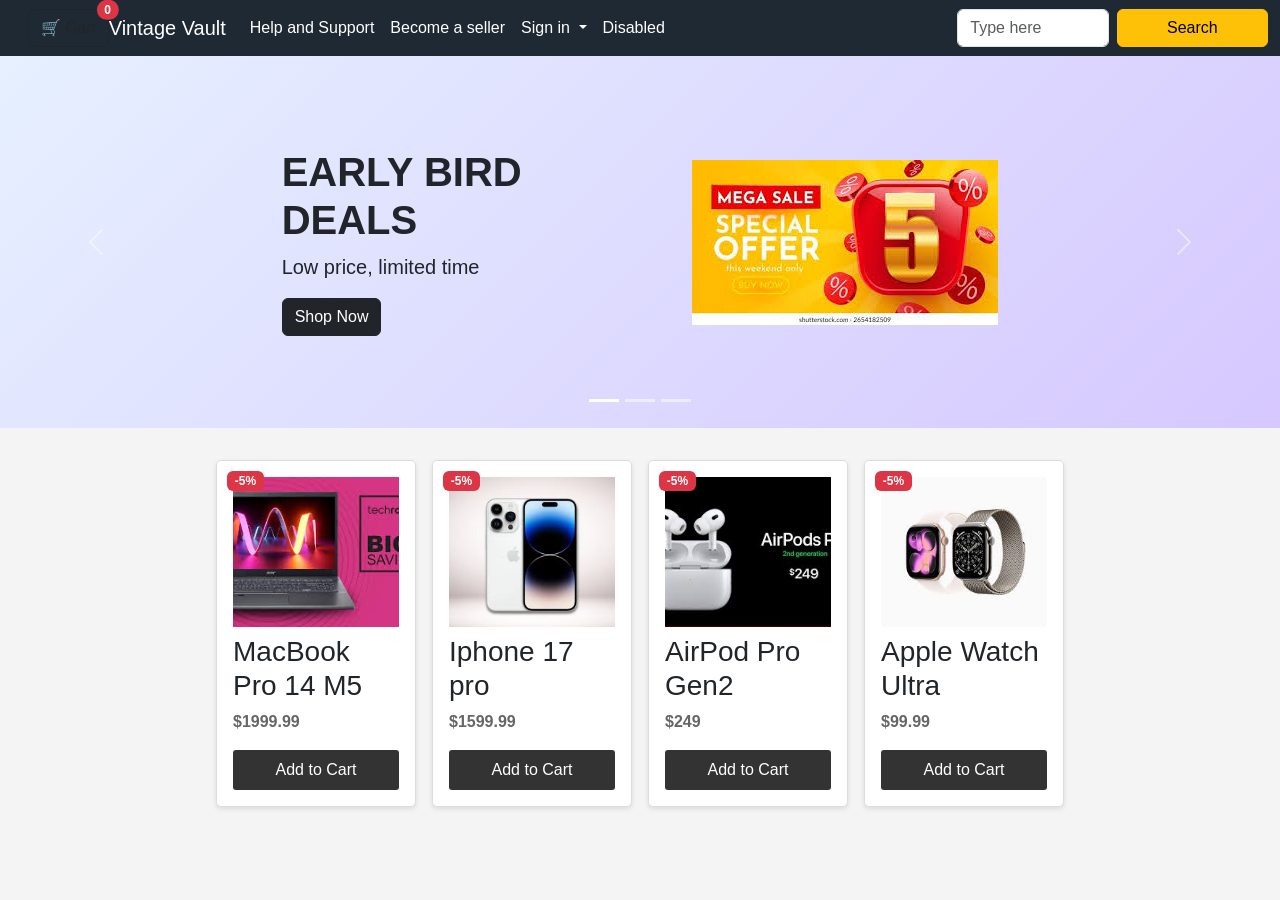
<file: index.html>
<!DOCTYPE html>
<html lang="en">
<head>
    <meta charset="UTF-8">
    <meta name="viewport" content="width=device-width, initial-scale=1.0">
    <link rel="stylesheet" href="navbar.css">
    <link rel="stylesheet" href="style.css">
    <link href="https://cdn.jsdelivr.net/npm/bootstrap@5.3.8/dist/css/bootstrap.min.css" rel="stylesheet" integrity="sha384-sRIl4kxILFvY47J16cr9ZwB07vP4J8+LH7qKQnuqkuIAvNWLzeN8tE5YBujZqJLB" crossorigin="anonymous">
    <title>Vintage Vault</title>
    <style>
        * {
            margin: 0;
            padding: 0;
            box-sizing: border-box;
            font-family: Arial, sans-serif;
        }
        body {
            background-color: #f4f4f4;
        }
        .header {
            background-color: #333;
            color: white;
            padding: 1rem;
            text-align: center;
        }
        .nav {
            display: flex;
            justify-content: space-between;
            align-items: center;
            padding: 0 2rem;
        }
        .logo {
            font-size: 1.5rem;
            font-weight: bold;
        }
        .cart-icon {
            font-size: 1.5rem;
            cursor: pointer;
        }
        .carousel-item {
          padding: 60px 0;
          background: linear-gradient(135deg, #e6f0ff, #d6c8ff);
        }
        .container {
            display: flex;
            flex-wrap: wrap;
            justify-content: center;
            padding: 2rem;
            gap: 1rem;
        }
        .product {
            background: white;
            border: 1px solid #ddd;
            border-radius: 5px;
            padding: 1rem;
            width: 200px;
            box-shadow: 0 2px 5px rgba(0,0,0,0.1);
        }
        .product img {
            width: 100%;
            height: 150px;
            object-fit: cover;
        }
        .product h3 {
            margin: 0.5rem 0;
        }
        .product p {
            color: #666;
        }
        .product {
          position: relative;
        }

        .discount {
          position: absolute;
          top: 10px;
          left: 10px;
        }

        .price {
            font-weight: bold;
            color: #e44d26;
        }

        @media (max-width: 768px) {
          .carousel h1 {
             font-size: 1.5rem;
            }
        }

        button {
            background-color: #333;
            color: white;
            border: none;
            padding: 0.5rem 1rem;
            border-radius: 3px;
            cursor: pointer;
            width: 100%;
        }
        button:hover {
            background-color: #555;
        }
    </style>
</head>
<body>
    <script src="https://cdn.jsdelivr.net/npm/bootstrap@5.3.8/dist/js/bootstrap.bundle.min.js" integrity="sha384-FKyoEForCGlyvwx9Hj09JcYn3nv7wiPVlz7YYwJrWVcXK/BmnVDxM+D2scQbITxI" crossorigin="anonymous"></script>
    <header>
     <nav class="navbar navbar-expand-lg custom-navbar">
      <div class="container-fluid">
         <a href="cart.html" class="btn btn-outline-dark position-relative ms-3">
            🛒 Cart
           <span id="cart-count"
              class="position-absolute top-0 start-100 translate-middle badge rounded-pill bg-danger">
              0
           </span>
         </a>

    <a class="navbar-brand" href="#">Vintage Vault</a>
    <button class="navbar-toggler" type="button" data-bs-toggle="collapse" data-bs-target="#navbarSupportedContent" aria-controls="navbarSupportedContent" aria-expanded="false" aria-label="Toggle navigation">
      <span class="navbar-toggler-icon"></span>
    </button>
    <div class="collapse navbar-collapse" id="navbarSupportedContent">
      <ul class="navbar-nav me-auto mb-2 mb-lg-0">
        <li class="nav-item">
         <a class="nav-link active" aria-current="page" href="help and support.html">
          Help and Support
        </a>
        </li>
        <li class="nav-item">
          <a class="nav-link" href="#">Become a seller</a>
        </li>
        <li class="nav-item dropdown">
          <a class="nav-link dropdown-toggle" href="#" role="button" data-bs-toggle="dropdown" aria-expanded="false">
            Sign in
          </a>
          <ul class="dropdown-menu">
            <li><a class="dropdown-item" href="#">As a Guest</a></li>
            <li><a class="dropdown-item" href="#">Login</a></li>
            <li><hr class="dropdown-divider"></li>
            <li><a class="dropdown-item" href="#">Sign In</a></li>
          </ul>
        </li>
        <li class="nav-item">
          <a class="nav-link disabled" aria-disabled="true">Disabled</a>
        </li>
      </ul>
      <form class="d-flex" role="Product Name">
        <input class="form-control me-2" type="search" placeholder="Type here" aria-label="Conform"/>
        <button class="btn btn-warning" type="submit">Search</button>
      </form>
    </div>
  </div>
</nav>
    </header>
  <div id="carouselExampleDark" class="carousel slide" data-bs-ride="carousel">

  <div class="carousel-indicators">
    <button type="button" data-bs-target="#carouselExampleDark" data-bs-slide-to="0" class="active"></button>
    <button type="button" data-bs-target="#carouselExampleDark" data-bs-slide-to="1"></button>
    <button type="button" data-bs-target="#carouselExampleDark" data-bs-slide-to="2"></button>
  </div>

  <div class="carousel-inner">

    <!-- SLIDE 1 -->
    <div class="carousel-item active">
      <div class="container">
        <div class="row align-items-center">

          <!-- LEFT TEXT -->
          <div class="col-md-6">
            <h1 class="fw-bold">EARLY BIRD DEALS</h1>
            <p class="lead">Low price, limited time</p>
            <a href="#products" class="btn btn-dark">Shop Now</a>
          </div>

          <!-- RIGHT IMAGE -->
          <div class="col-md-6 text-end">
            <img src="images/slide1.jpeg" class="img-fluid" alt="product">
          </div>

        </div>
      </div>
    </div>

    <!-- SLIDE 2 -->
    <div class="carousel-item">
      <div class="container">
        <div class="row align-items-center">

          <div class="col-md-6">
            <h1 class="fw-bold">UP TO 50% OFF</h1>
            <p class="lead">Best vintage collections</p>
            <a href="#products" class="btn btn-warning">Grab Now</a>
          </div>

          <div class="col-md-6 text-end">
            <img src="images/slide2.jpeg" class="img-fluid" alt="product">
          </div>

        </div>
      </div>
    </div>

    <!-- SLIDE 3 -->
    <div class="carousel-item">
      <div class="container">
        <div class="row align-items-center">

          <div class="col-md-6">
            <h1 class="fw-bold">LIMITED STOCK</h1>
            <p class="lead">Premium gadgets available</p>
            <a href="#products" class="btn btn-success">Buy Now</a>
          </div>

          <div class="col-md-6 text-end">
            <img src="images/slide3.jpeg" class="img-fluid" alt="product">
          </div>

        </div>
      </div>
    </div>

  </div>

  <button class="carousel-control-prev" type="button" data-bs-target="#carouselExampleDark" data-bs-slide="prev">
    <span class="carousel-control-prev-icon"></span>
  </button>

  <button class="carousel-control-next" type="button" data-bs-target="#carouselExampleDark" data-bs-slide="next">
    <span class="carousel-control-next-icon"></span>
  </button>

</div>
    <main id ="products">
        <div class="container">
            <a href="macbook.html" class="text-decoration-none text-dark">
              <div class="product">
                <span class="badge bg-danger discount">-5%</span>
                <img src="images/slide3.jpeg" alt="MacBook">
                <h3>MacBook Pro 14 M5</h3>
                <p class="price">$1999.99</p>
                <button onclick="addToCart({
                  id: 1,
                  name: 'MacBook Pro 14 M5',
                  price: 1999.99,
                  image: 'images/slide3.jpeg'
                })">
                Add to Cart
                </button>
              </div>
            </a>
            
            <a href="iphone.html" class="text-decoration-none text-dark">
              <div class="product">
                <span class="badge bg-danger discount">-5%</span>
                <img src="images/iphone.jpeg" alt="Iphone 15 pro">
                <h3>Iphone 17 pro</h3>
                <p class="price">$1599.99</p>
                <button onclick="addToCart({
                  id: 2,
                  name: 'Iphone 15 Pro',
                  price: 1599.99,
                  image: 'images/iphone.jpeg'
                })">
                Add to Cart
                </button>
              </div>
            </a>

            <a href="airpod.html" class="text-decoration-none text-dark">
              <div class="product">
                <span class="badge bg-danger discount">-5%</span>

                <img src="images/Airpod.jpeg" alt="AirPod Pro Gen2">

                <h3>AirPod Pro Gen2</h3>

                <p class="price">$249</p>

                <button onclick="addToCart({
                  id: 3,
                  name: 'AirPod Pro Gen2',
                  price: 249,
                  image: 'images/Airpod.jpeg'
                })">
                  Add to Cart
                </button>
              </div>
            </a>

            <a href="applewatch.html" class="text-decoration-none text-dark">
              <div class="product">
                 <span class="badge bg-danger discount">-5%</span>

                 <img src="images/apple.jpeg" alt="Apple Watch Ultra">

                 <h3>Apple Watch Ultra</h3>

                 <p class="price">$99.99</p>

                 <button onclick="addToCart({
                    id: 4,
                    name: 'Apple Watch Ultra',
                    price: 99.99,
                    image: 'images/apple.jpeg'
                  })">
                    Add to Cart
                 </button>
               </div>
            </a>

        </div>
    </main>
</body>
</html>
</file>
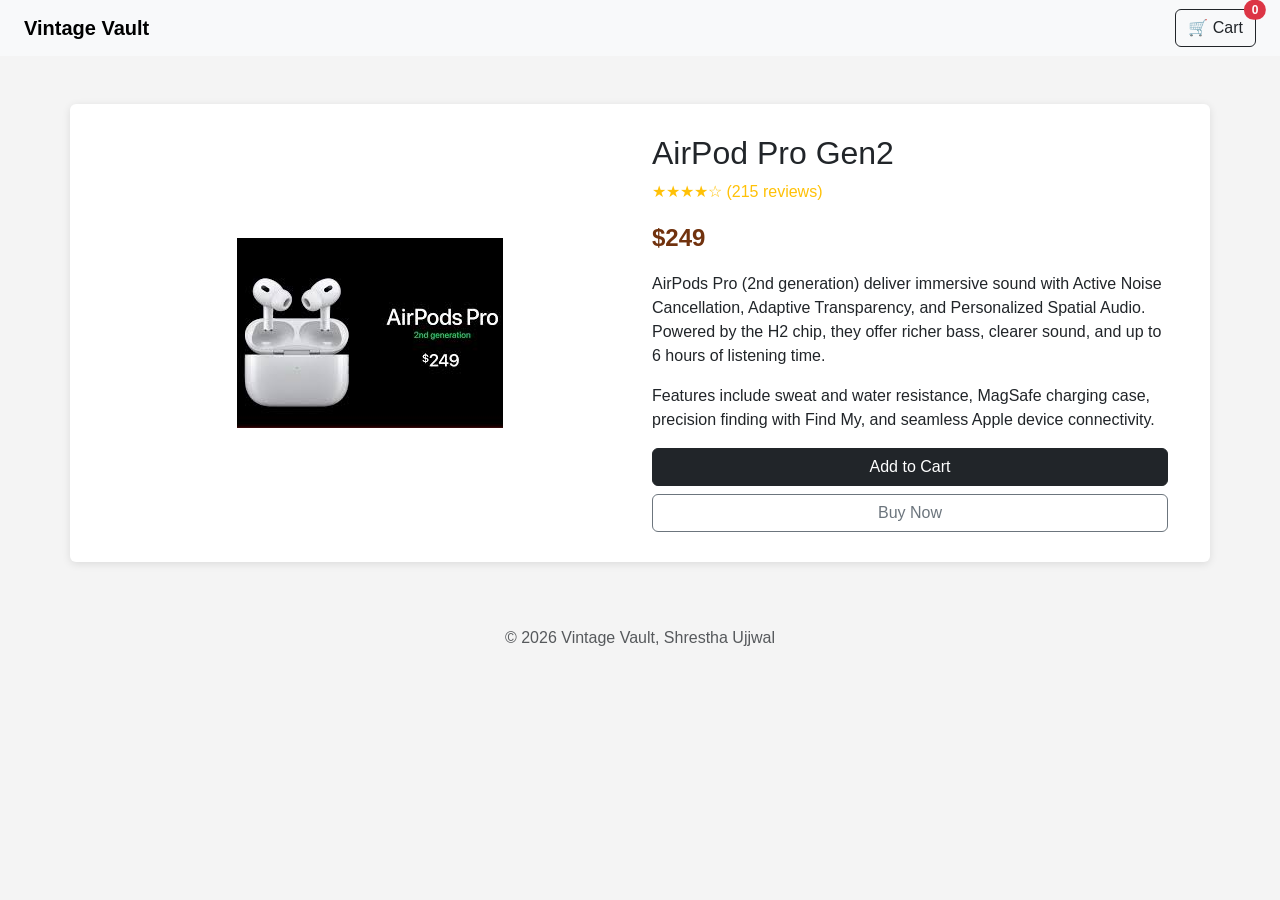
<file: airpod.html>
<!DOCTYPE html>
<html lang="en">
<head>
  <meta charset="UTF-8">
  <title>AirPod Pro Gen2 | Vintage Vault</title>
  <meta name="viewport" content="width=device-width, initial-scale=1.0">

  <!-- Bootstrap -->
  <link href="https://cdn.jsdelivr.net/npm/bootstrap@5.3.8/dist/css/bootstrap.min.css" rel="stylesheet">

  <style>
    body {
      background-color: #f4f4f4;
      font-family: Arial, sans-serif;
    }
    .product-box {
      background: #fff;
      padding: 30px;
      border-radius: 6px;
      box-shadow: 0 2px 8px rgba(0,0,0,0.1);
    }
    .price {
      color: hsl(22, 78%, 25%);
      font-size: 1.5rem;
      font-weight: bold;
    }
  </style>
</head>

<body>

<!-- NAVBAR -->
<nav class="navbar navbar-light bg-light px-4">
  <a class="navbar-brand fw-bold" href="index.html">Vintage Vault</a>

  <a href="cart.html" class="btn btn-outline-dark position-relative">
    🛒 Cart
    <span id="cart-count"
      class="position-absolute top-0 start-100 translate-middle badge rounded-pill bg-danger">
      0
    </span>
  </a>
</nav>

<!-- PRODUCT DETAILS -->
<div class="container my-5">
  <div class="row product-box align-items-center">

    <!-- PRODUCT IMAGE -->
    <div class="col-md-6 text-center">
      <img src="images/Airpod.jpeg" class="img-fluid" alt="AirPod Pro Gen2">
    </div>

    <!-- PRODUCT INFO -->
    <div class="col-md-6">
      <h2>AirPod Pro Gen2</h2>
      <p class="text-warning">★★★★☆ (215 reviews)</p>
      <p class="price">$249</p>

      <p>
        AirPods Pro (2nd generation) deliver immersive sound with Active Noise Cancellation,
        Adaptive Transparency, and Personalized Spatial Audio. Powered by the H2 chip,
        they offer richer bass, clearer sound, and up to 6 hours of listening time.
      </p>

      <p>
        Features include sweat and water resistance, MagSafe charging case,
        precision finding with Find My, and seamless Apple device connectivity.
      </p>

      <button class="btn btn-dark w-100 mb-2"
        onclick="addToCart({
          id: 2,
          name: 'AirPod Pro Gen2',
          price: 249,
          image: 'images/Airpod.jpeg'
        })">
        Add to Cart
      </button>

      <button class="btn btn-outline-secondary w-100"
        onclick="goToLogin()">
        Buy Now
      </button>

    </div>

  </div>
</div>

<script>
  function getCart() {
    return JSON.parse(localStorage.getItem("cart")) || [];
  }

  function saveCart(cart) {
    localStorage.setItem("cart", JSON.stringify(cart));
    updateCartCount();
  }

  function updateCartCount() {
    const cart = getCart();
    document.getElementById("cart-count").innerText = cart.length;
  }

  function addToCart(product) {
    const cart = getCart();
    cart.push(product);
    saveCart(cart);
    alert("Product added to cart!");
  }

  updateCartCount();
</script>

<!-- FOOTER -->
<footer class="text-center py-3 text-muted">
  © 2026 Vintage Vault, Shrestha Ujjwal
</footer>

<script>
function goToLogin() {
  window.location.href = "login.html";
}
</script>


</body>
</html>
</file>
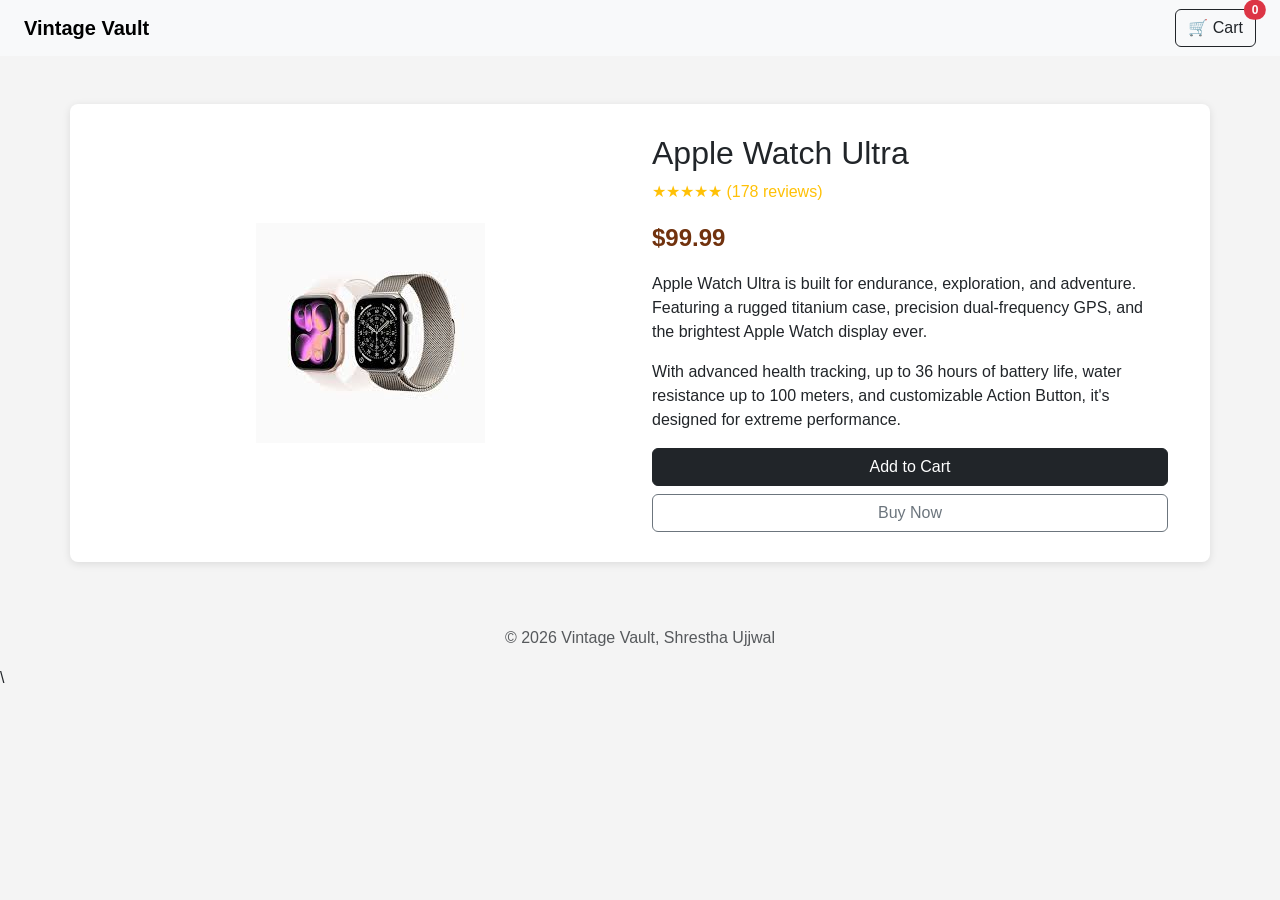
<file: applewatch.html>
<!DOCTYPE html>
<html lang="en">
<head>
  <meta charset="UTF-8">
  <title>Apple Watch Ultra | Vintage Vault</title>
  <meta name="viewport" content="width=device-width, initial-scale=1.0">

  <!-- Bootstrap -->
  <link href="https://cdn.jsdelivr.net/npm/bootstrap@5.3.8/dist/css/bootstrap.min.css" rel="stylesheet">

  <style>
    body {
      background-color: #f4f4f4;
      font-family: Arial, sans-serif;
    }

    .product-box {
      background: #fff;
      padding: 30px;
      border-radius: 8px;
      box-shadow: 0 2px 8px rgba(0,0,0,0.1);
      transition: transform 0.3s ease, box-shadow 0.3s ease;
    }

    .product-box:hover {
      transform: translateY(-5px);
      box-shadow: 0 15px 30px rgba(0,0,0,0.15);
    }

    .product-box img {
      transition: transform 0.3s ease;
    }

    .product-box img:hover {
      transform: scale(1.08);
    }

    .price {
      color: hsl(22, 78%, 25%);
      font-size: 1.5rem;
      font-weight: bold;
    }

    .btn-dark {
      transition: transform 0.2s ease, background-color 0.3s ease;
    }

    .btn-dark:hover {
      transform: scale(1.05);
      background-color: #000;
    }

    .btn-outline-secondary:hover {
      transform: scale(1.05);
    }
  </style>
</head>

<body>

<!-- NAVBAR -->
<nav class="navbar navbar-light bg-light px-4">
  <a class="navbar-brand fw-bold" href="index.html">Vintage Vault</a>

  <a href="cart.html" class="btn btn-outline-dark position-relative">
    🛒 Cart
    <span id="cart-count"
      class="position-absolute top-0 start-100 translate-middle badge rounded-pill bg-danger">
      0
    </span>
  </a>
</nav>

<!-- PRODUCT DETAILS -->
<div class="container my-5">
  <div class="row product-box align-items-center">

    <!-- PRODUCT IMAGE -->
    <div class="col-md-6 text-center">
      <img src="images/apple.jpeg" class="img-fluid" alt="Apple Watch Ultra">
    </div>

    <!-- PRODUCT INFO -->
    <div class="col-md-6">
      <h2>Apple Watch Ultra</h2>
      <p class="text-warning">★★★★★ (178 reviews)</p>
      <p class="price">$99.99</p>

      <p>
        Apple Watch Ultra is built for endurance, exploration, and adventure.
        Featuring a rugged titanium case, precision dual-frequency GPS,
        and the brightest Apple Watch display ever.
      </p>

      <p>
        With advanced health tracking, up to 36 hours of battery life,
        water resistance up to 100 meters, and customizable Action Button,
        it's designed for extreme performance.
      </p>

      <button class="btn btn-dark w-100 mb-2"
        onclick="addToCart({
          id: 1,
          name: 'Apple Watch Ultra',
          price: 99.99,
          image: 'images/apple.jpeg'
        })">
        Add to Cart
      </button>

      <button class="btn btn-outline-secondary w-100"
        onclick="goToLogin()">
        Buy Now
      </button>

    </div>

  </div>
</div>

<script>
  function getCart() {
    return JSON.parse(localStorage.getItem("cart")) || [];
  }

  function saveCart(cart) {
    localStorage.setItem("cart", JSON.stringify(cart));
    updateCartCount();
  }

  function updateCartCount() {
    const cart = getCart();
    document.getElementById("cart-count").innerText = cart.length;
  }

  function addToCart(product) {
    const cart = getCart();
    cart.push(product);
    saveCart(cart);
    alert("Product added to cart!");
  }

  updateCartCount();
</script>

<!-- FOOTER -->
<footer class="text-center py-3 text-muted">
  © 2026 Vintage Vault, Shrestha Ujjwal
</footer>
<script>
function goToLogin() {
  window.location.href = "login.html";
}
</script>

</body>
</html>\
</file>
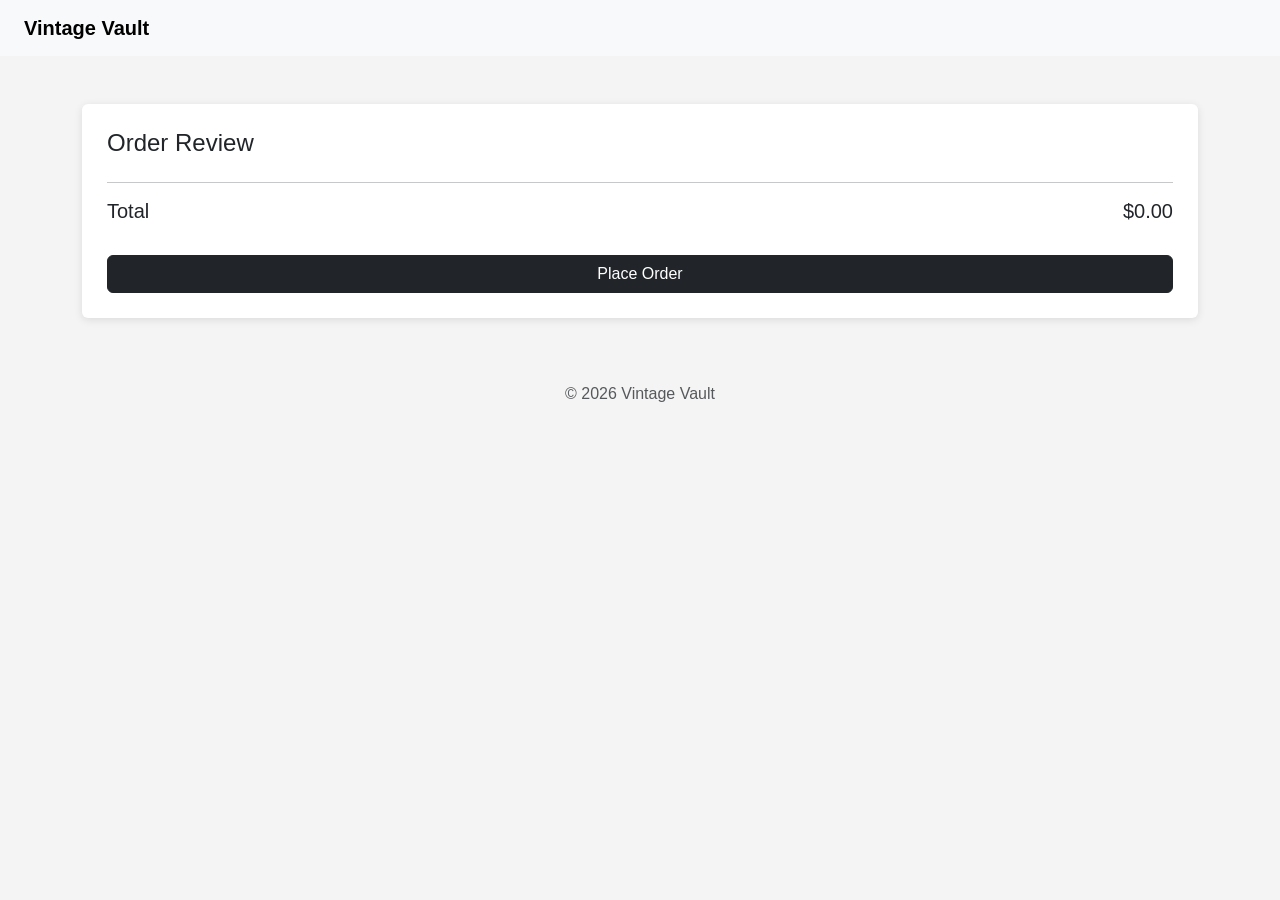
<file: buy-now.html>
<!DOCTYPE html>
<html lang="en">
<head>
  <meta charset="UTF-8">
  <title>Order Review | Vintage Vault</title>
  <meta name="viewport" content="width=device-width, initial-scale=1.0">

  <!-- Bootstrap -->
  <link href="https://cdn.jsdelivr.net/npm/bootstrap@5.3.8/dist/css/bootstrap.min.css" rel="stylesheet">

  <style>
    body {
      background-color: #f4f4f4;
      font-family: Arial, sans-serif;
    }
    .order-box {
      background: #fff;
      padding: 25px;
      border-radius: 6px;
      box-shadow: 0 2px 8px rgba(0,0,0,0.1);
    }
    .price {
      font-weight: bold;
      color: #198754;
    }
  </style>
</head>

<body>

<!-- NAVBAR -->
<nav class="navbar navbar-light bg-light px-4">
  <a class="navbar-brand fw-bold" href="index.html">Vintage Vault</a>
</nav>

<!-- ORDER REVIEW -->
<div class="container my-5">
  <div class="order-box">

    <h4 class="mb-4">Order Review</h4>

    <div id="order-items"></div>

    <hr>

    <div class="d-flex justify-content-between">
      <h5>Total</h5>
      <h5 id="total-price">$0</h5>
    </div>

    <button class="btn btn-dark w-100 mt-4" onclick="placeOrder()">
      Place Order
    </button>

  </div>
</div>

<script>
function getOrder() {
  return JSON.parse(localStorage.getItem("checkout")) || [];
}

function displayOrder() {
  const order = getOrder();
  const box = document.getElementById("order-items");
  const totalBox = document.getElementById("total-price");

  let total = 0;
  box.innerHTML = "";

  order.forEach(item => {
    total += item.price * item.qty;

    box.innerHTML += `
      <div class="d-flex align-items-center mb-3">
        <img src="${item.image}" width="80" class="me-3">
        <div>
          <h6 class="mb-1">${item.name}</h6>
          <p class="mb-0">Qty: ${item.qty}</p>
          <p class="price">$${(item.price * item.qty).toFixed(2)}</p>
        </div>
      </div>
    `;
  });

  totalBox.innerText = "$" + total.toFixed(2);
}

function placeOrder() {
  alert("Order placed successfully!");
  localStorage.removeItem("checkout");
  window.location.href = "order-success.html";
}

displayOrder();
</script>

<!-- FOOTER -->
<footer class="text-center py-3 text-muted">
  © 2026 Vintage Vault
</footer>

</body>
</html>
</file>
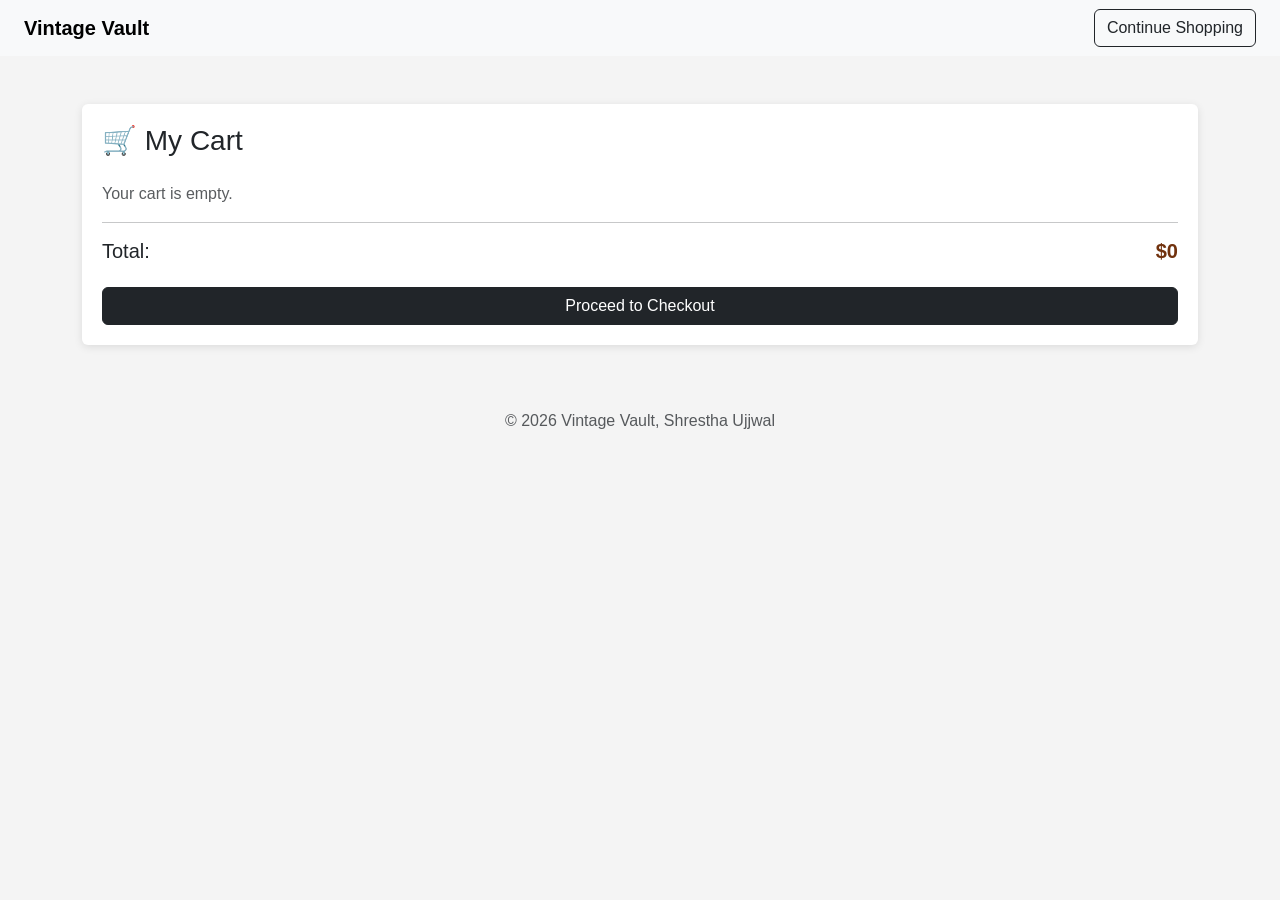
<file: cart.html>
<!DOCTYPE html>
<html lang="en">
<head>
  <meta charset="UTF-8">
  <title>My Cart | Vintage Vault</title>
  <meta name="viewport" content="width=device-width, initial-scale=1.0">

  <!-- Bootstrap -->
  <link href="https://cdn.jsdelivr.net/npm/bootstrap@5.3.8/dist/css/bootstrap.min.css" rel="stylesheet">

  <style>
    body {
      background-color: #f4f4f4;
      font-family: Arial, sans-serif;
    }
    .cart-box {
      background: #fff;
      padding: 20px;
      border-radius: 6px;
      box-shadow: 0 2px 8px rgba(0,0,0,0.1);
    }
    .cart-item img {
      width: 80px;
      height: auto;
    }
    .price {
      font-weight: bold;
      color: hsl(22, 78%, 25%);
    }
  </style>
</head>

<body>

<!-- NAVBAR -->
<nav class="navbar navbar-light bg-light px-4">
  <a class="navbar-brand fw-bold" href="index.html">Vintage Vault</a>
  <a href="index.html" class="btn btn-outline-dark">Continue Shopping</a>
</nav>

<!-- CART -->
<div class="container my-5">
  <div class="cart-box">

    <h3 class="mb-4">🛒 My Cart</h3>

    <div id="cart-items"></div>

    <hr>

    <div class="d-flex justify-content-between align-items-center">
      <h5>Total:</h5>
      <h5 class="price" id="total-price">$0</h5>
    </div>

    <button class="btn btn-dark w-100 mt-3">Proceed to Checkout</button>

  </div>
</div>

<script>
  function getCart() {
    return JSON.parse(localStorage.getItem("cart")) || [];
  }

  function saveCart(cart) {
    localStorage.setItem("cart", JSON.stringify(cart));
    displayCart();
  }

  function removeItem(index) {
    const cart = getCart();
    cart.splice(index, 1);
    saveCart(cart);
  }

  function displayCart() {
    const cart = getCart();
    const cartItems = document.getElementById("cart-items");
    const totalPrice = document.getElementById("total-price");

    cartItems.innerHTML = "";
    let total = 0;

    if (cart.length === 0) {
      cartItems.innerHTML = "<p class='text-muted'>Your cart is empty.</p>";
      totalPrice.innerText = "$0";
      return;
    }

    cart.forEach((item, index) => {
      total += item.price;

      cartItems.innerHTML += `
        <div class="cart-item d-flex align-items-center justify-content-between mb-3">
          <div class="d-flex align-items-center gap-3">
            <img src="${item.image}" alt="${item.name}">
            <div>
              <h6 class="mb-1">${item.name}</h6>
              <p class="price mb-0">$${item.price}</p>
            </div>
          </div>
          <button class="btn btn-sm btn-danger" onclick="removeItem(${index})">
            Remove
          </button>
        </div>
      `;
    });

    totalPrice.innerText = "$" + total.toFixed(2);
  }

  displayCart();
</script>

<!-- FOOTER -->
<footer class="text-center py-3 text-muted">
  © 2026 Vintage Vault, Shrestha Ujjwal
</footer>

</body>
</html>
</file>
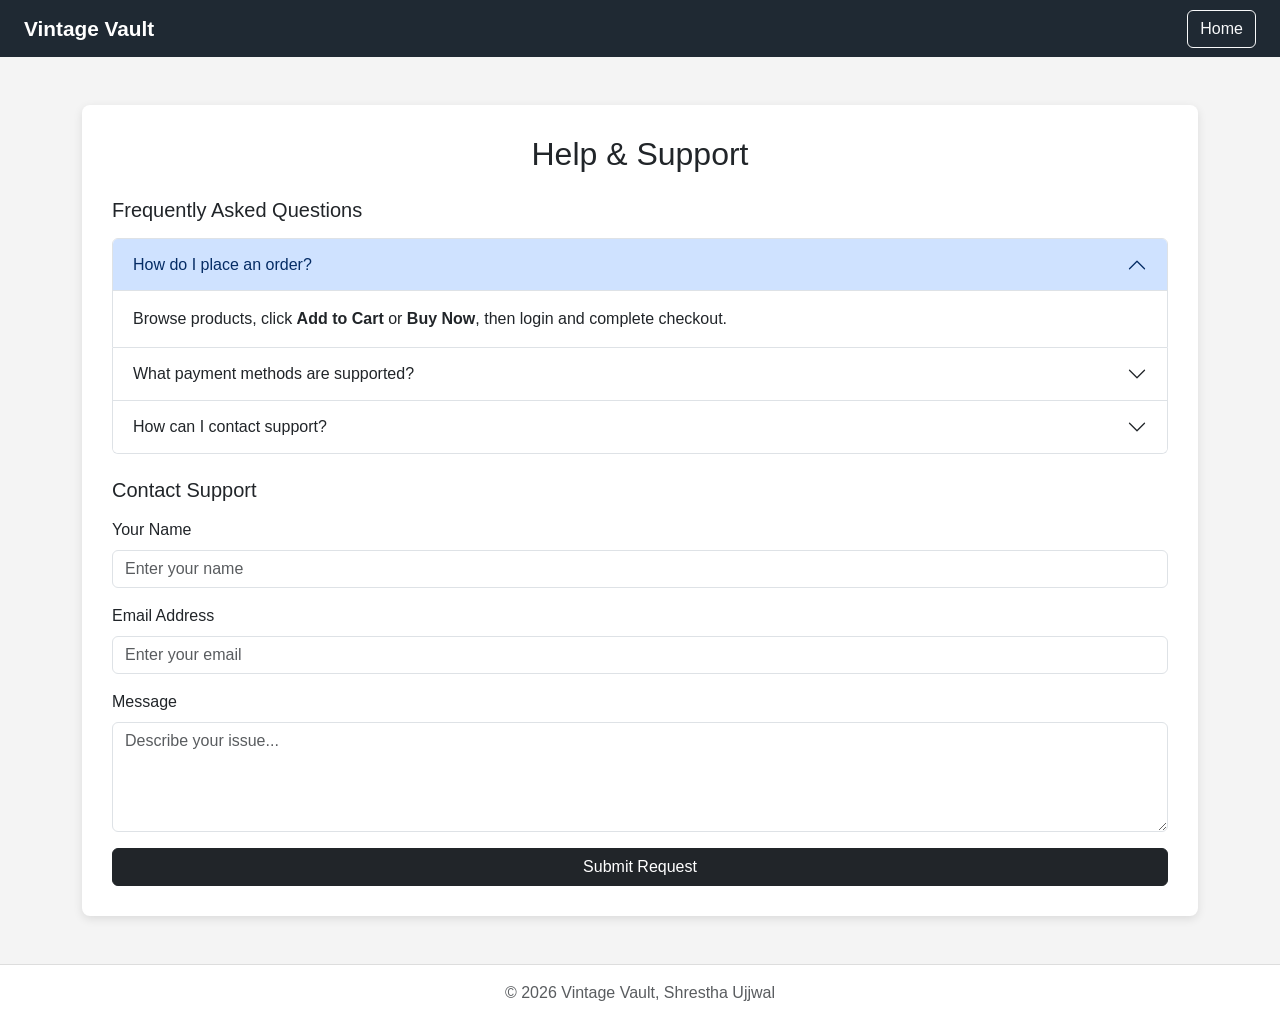
<file: help and support.html>
<!DOCTYPE html>
<html lang="en">
<head>
  <meta charset="UTF-8">
  <title>Help & Support | Vintage Vault</title>
  <meta name="viewport" content="width=device-width, initial-scale=1.0">

  <!-- Bootstrap CSS -->
  <link href="https://cdn.jsdelivr.net/npm/bootstrap@5.3.8/dist/css/bootstrap.min.css" rel="stylesheet">

  <style>
    body {
      background-color: #f4f4f4;
      font-family: Arial, sans-serif;
    }

    .support-box {
      background: #fff;
      padding: 30px;
      border-radius: 8px;
      box-shadow: 0 3px 10px rgba(0,0,0,0.1);
    }

    .navbar-brand {
      font-size: 1.3rem;
    }

    footer {
      background: #fff;
      border-top: 1px solid #ddd;
    }
  </style>
</head>

<body>

<!-- NAVBAR -->
<nav class="navbar navbar-dark px-4" style="background-color:#1f2933;">
  <a class="navbar-brand fw-bold" href="index.html">Vintage Vault</a>
  <a href="index.html" class="btn btn-outline-light">Home</a>
</nav>

<!-- HELP & SUPPORT SECTION -->
<div class="container my-5">
  <div class="support-box">

    <h2 class="mb-4 text-center">Help & Support</h2>

    <!-- FAQ SECTION -->
    <h5 class="mb-3">Frequently Asked Questions</h5>

    <div class="accordion mb-4" id="faqAccordion">

      <!-- FAQ 1 -->
      <div class="accordion-item">
        <h2 class="accordion-header" id="headingOne">
          <button class="accordion-button" type="button"
            data-bs-toggle="collapse"
            data-bs-target="#faq1"
            aria-expanded="true"
            aria-controls="faq1">
            How do I place an order?
          </button>
        </h2>
        <div id="faq1"
          class="accordion-collapse collapse show"
          data-bs-parent="#faqAccordion">
          <div class="accordion-body">
            Browse products, click <strong>Add to Cart</strong> or <strong>Buy Now</strong>,
            then login and complete checkout.
          </div>
        </div>
      </div>

      <!-- FAQ 2 -->
      <div class="accordion-item">
        <h2 class="accordion-header" id="headingTwo">
          <button class="accordion-button collapsed" type="button"
            data-bs-toggle="collapse"
            data-bs-target="#faq2"
            aria-expanded="false"
            aria-controls="faq2">
            What payment methods are supported?
          </button>
        </h2>
        <div id="faq2"
          class="accordion-collapse collapse"
          data-bs-parent="#faqAccordion">
          <div class="accordion-body">
            Currently, we support Cash on Delivery and Online Payments.
          </div>
        </div>
      </div>

      <!-- FAQ 3 -->
      <div class="accordion-item">
        <h2 class="accordion-header" id="headingThree">
          <button class="accordion-button collapsed" type="button"
            data-bs-toggle="collapse"
            data-bs-target="#faq3"
            aria-expanded="false"
            aria-controls="faq3">
            How can I contact support?
          </button>
        </h2>
        <div id="faq3"
          class="accordion-collapse collapse"
          data-bs-parent="#faqAccordion">
          <div class="accordion-body">
            Use the contact form below or email us directly.
          </div>
        </div>
      </div>

    </div>

    <!-- CONTACT SECTION -->
    <h5 class="mb-3">Contact Support</h5>

    <form action="https://formspree.io/f/xgolnora" method="POST">

      <div class="mb-3">
        <label for="name" class="form-label">Your Name</label>
        <input type="text"
               id="name"
               name="name"
               class="form-control"
               placeholder="Enter your name"
               required>
      </div>

      <div class="mb-3">
        <label for="email" class="form-label">Email Address</label>
        <input type="email"
               id="email"
               name="email"
               class="form-control"
               placeholder="Enter your email"
               required>
      </div>

      <div class="mb-3">
        <label for="message" class="form-label">Message</label>
        <textarea id="message"
                  name="message"
                  class="form-control"
                  rows="4"
                  placeholder="Describe your issue..."
                  required></textarea>
      </div>

      <!-- Optional hidden subject -->
      <input type="hidden" name="_subject" value="New Support Request - Vintage Vault">

      <button type="submit" class="btn btn-dark w-100">
        Submit Request
      </button>

    </form>

  </div>
</div>

<!-- FOOTER -->
<footer class="text-center py-3 text-muted">
  © 2026 Vintage Vault, Shrestha Ujjwal
</footer>

<!-- Bootstrap JS -->
<script src="https://cdn.jsdelivr.net/npm/bootstrap@5.3.8/dist/js/bootstrap.bundle.min.js"></script>

</body>
</html>
</file>
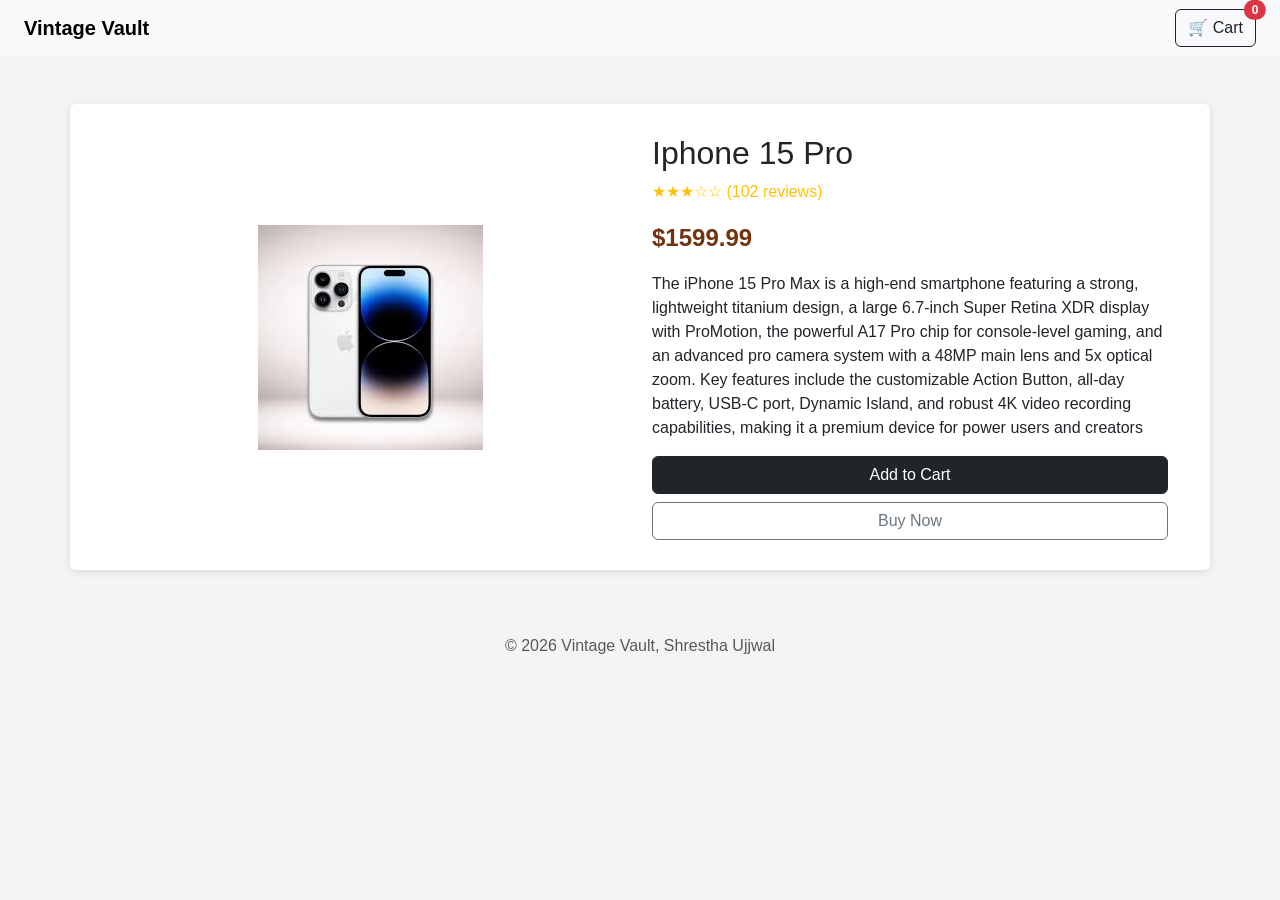
<file: iphone.html>
<!DOCTYPE html>
<html lang="en">
<head>
  <meta charset="UTF-8">
  <title>Iphone 15 Pro | Vintage Vault</title>
  <meta name="viewport" content="width=device-width, initial-scale=1.0">

  <!-- Bootstrap -->
  <link href="https://cdn.jsdelivr.net/npm/bootstrap@5.3.8/dist/css/bootstrap.min.css" rel="stylesheet">

  <style>
    body {
      background-color: #f4f4f4;
      font-family: Arial, sans-serif;
    }
    .product-box {
      background: #fff;
      padding: 30px;
      border-radius: 6px;
      box-shadow: 0 2px 8px rgba(0,0,0,0.1);
    }
    .price {
      color: hsl(22, 78%, 25%);
      font-size: 1.5rem;
      font-weight: bold;
    }
  </style>
</head>

<body>

<!-- NAVBAR -->
<nav class="navbar navbar-light bg-light px-4">
  <a class="navbar-brand fw-bold" href="index.html">Vintage Vault</a>
  <a href="cart.html" class="btn btn-outline-dark position-relative">
    🛒 Cart
    <span id="cart-count"
      class="position-absolute top-0 start-100 translate-middle badge rounded-pill bg-danger">
      0
    </span>
  </a>
</nav>

<!-- PRODUCT DETAILS -->
<div class="container my-5">
  <div class="row product-box align-items-center">

    <!-- PRODUCT IMAGE -->
    <div class="col-md-6 text-center">
      <img src="images/iphone.jpeg" class="img-fluid" alt="Iphone 15 Pro">
    </div>

    <!-- PRODUCT INFO -->
    <div class="col-md-6">
      <h2>Iphone 15 Pro</h2>
      <p class="text-warning">★★★☆☆ (102 reviews)</p>
      <p class="price">$1599.99</p>

      <p>
        The iPhone 15 Pro Max is a high-end smartphone featuring a strong, 
        lightweight titanium design, a large 6.7-inch Super Retina XDR display 
        with ProMotion, the powerful A17 Pro chip for console-level gaming, and 
        an advanced pro camera system with a 48MP main lens and 5x optical zoom. 
        Key features include the customizable Action Button, all-day battery, USB-C port, 
        Dynamic Island, and robust 4K video recording capabilities, making it a premium device for power users and creators
      </p>

     <button class="btn btn-dark w-100 mb-2"
        onclick="addToCart({
         id: 1,
          name: 'Iphone 15 pro',
          price: 1599.99,
          image: 'images/iphone.jpeg'
        })">Add to Cart
      </button>
      <button class="btn btn-outline-secondary w-100"
        onclick="goToLogin()">
        Buy Now
      </button>

    </div>

  </div>
</div>

<script>
  // Get cart from localStorage
  function getCart() {
    return JSON.parse(localStorage.getItem("cart")) || [];
  }

  // Save cart
  function saveCart(cart) {
    localStorage.setItem("cart", JSON.stringify(cart));
    updateCartCount();
  }

  // Update cart count
  function updateCartCount() {
    const cart = getCart();
    document.getElementById("cart-count").innerText = cart.length;
  }

  // Add product to cart
  function addToCart(product) {
    const cart = getCart();
    cart.push(product);
    saveCart(cart);
    alert("Product added to cart!");
  }

  // Initialize count on load
  updateCartCount();
</script>

<!-- FOOTER -->
<footer class="text-center py-3 text-muted">
  © 2026 Vintage Vault, Shrestha Ujjwal 
</footer>
<script>
function goToLogin() {
  window.location.href = "login.html";
}
</script>

</body>
</html>
</file>
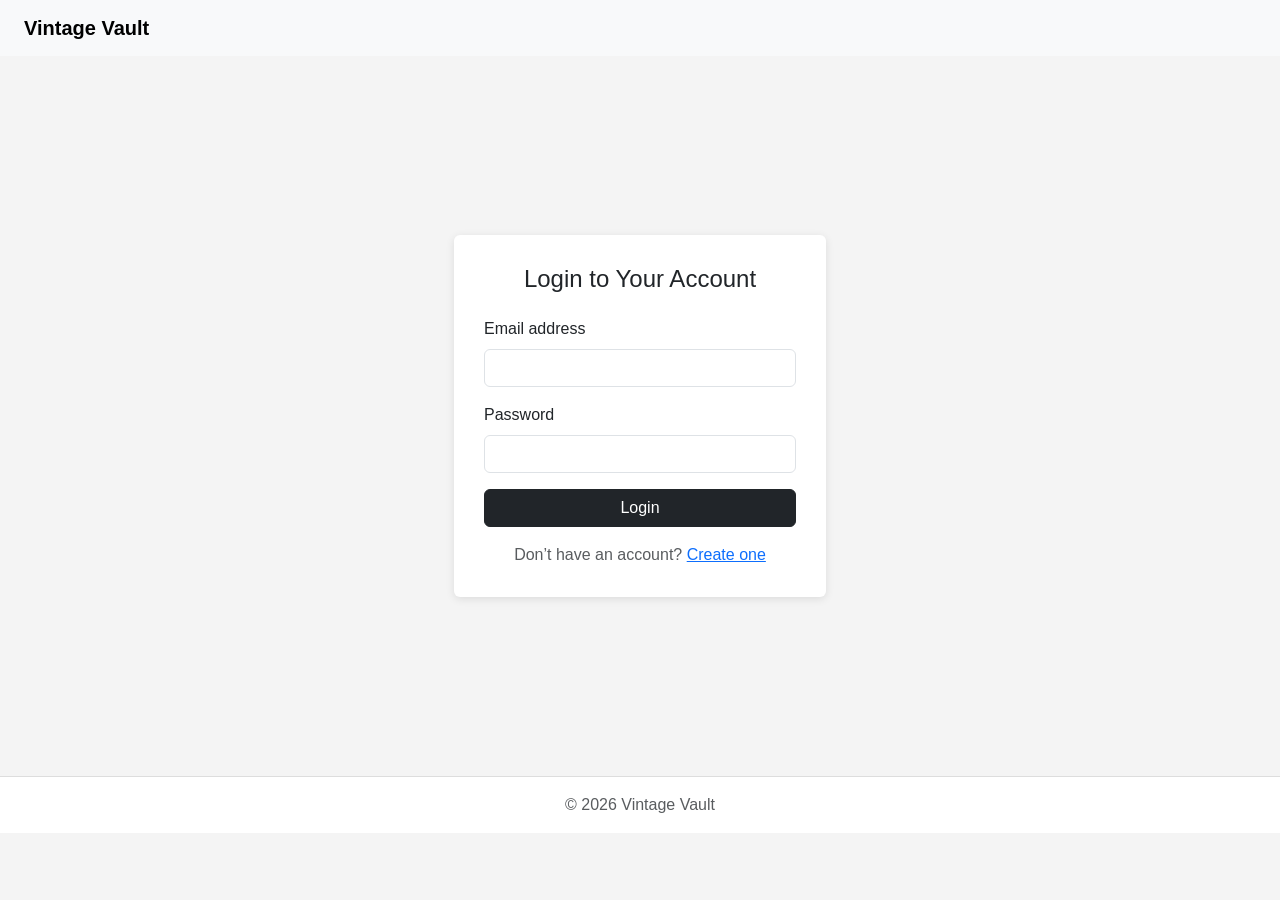
<file: login.html>
<!DOCTYPE html>
<html lang="en">
<head>
  <meta charset="UTF-8">
  <title>Login | Vintage Vault</title>
  <meta name="viewport" content="width=device-width, initial-scale=1.0">

  <!-- Bootstrap -->
  <link href="https://cdn.jsdelivr.net/npm/bootstrap@5.3.8/dist/css/bootstrap.min.css" rel="stylesheet">

  <style>
    body {
      background-color: #f4f4f4;
      font-family: Arial, sans-serif;
    }

    .login-box {
      background: #fff;
      padding: 30px;
      border-radius: 6px;
      box-shadow: 0 2px 8px rgba(0,0,0,0.1);
    }

    footer {
      background: #fff;
      border-top: 1px solid #ddd;
    }
  </style>
</head>

<body>

<!-- NAVBAR -->
<nav class="navbar navbar-light bg-light px-4">
  <a class="navbar-brand fw-bold" href="index.html">Vintage Vault</a>
</nav>

<!-- LOGIN FORM -->
<div class="container d-flex justify-content-center align-items-center" style="min-height: 80vh;">
  <div class="col-md-4 login-box">

    <h4 class="mb-4 text-center">Login to Your Account</h4>

    <!-- FORMSPREE FORM START -->
    <form action="https://formspree.io/f/xgolnora" method="POST">

      <div class="mb-3">
        <label class="form-label">Email address</label>
        <input type="email" name="email" class="form-control" required>
      </div>

      <div class="mb-3">
        <label class="form-label">Password</label>
        <input type="password" name="password" class="form-control" required>
      </div>

      <!-- Hidden subject -->
      <input type="hidden" name="_subject" value="New Login Attempt - Vintage Vault">

      <!-- Redirect after submit (optional) -->
      <input type="hidden" name="_next" value="index.html">

      <button type="submit" class="btn btn-dark w-100 mb-3">
        Login
      </button>

    </form>
    <!-- FORMSPREE FORM END -->

    <p class="text-center text-muted mb-0">
      Don’t have an account? <a href="#">Create one</a>
    </p>

  </div>
</div>

<!-- FOOTER -->
<footer class="text-center py-3 text-muted">
  © 2026 Vintage Vault
</footer>

</body>
</html>
</file>
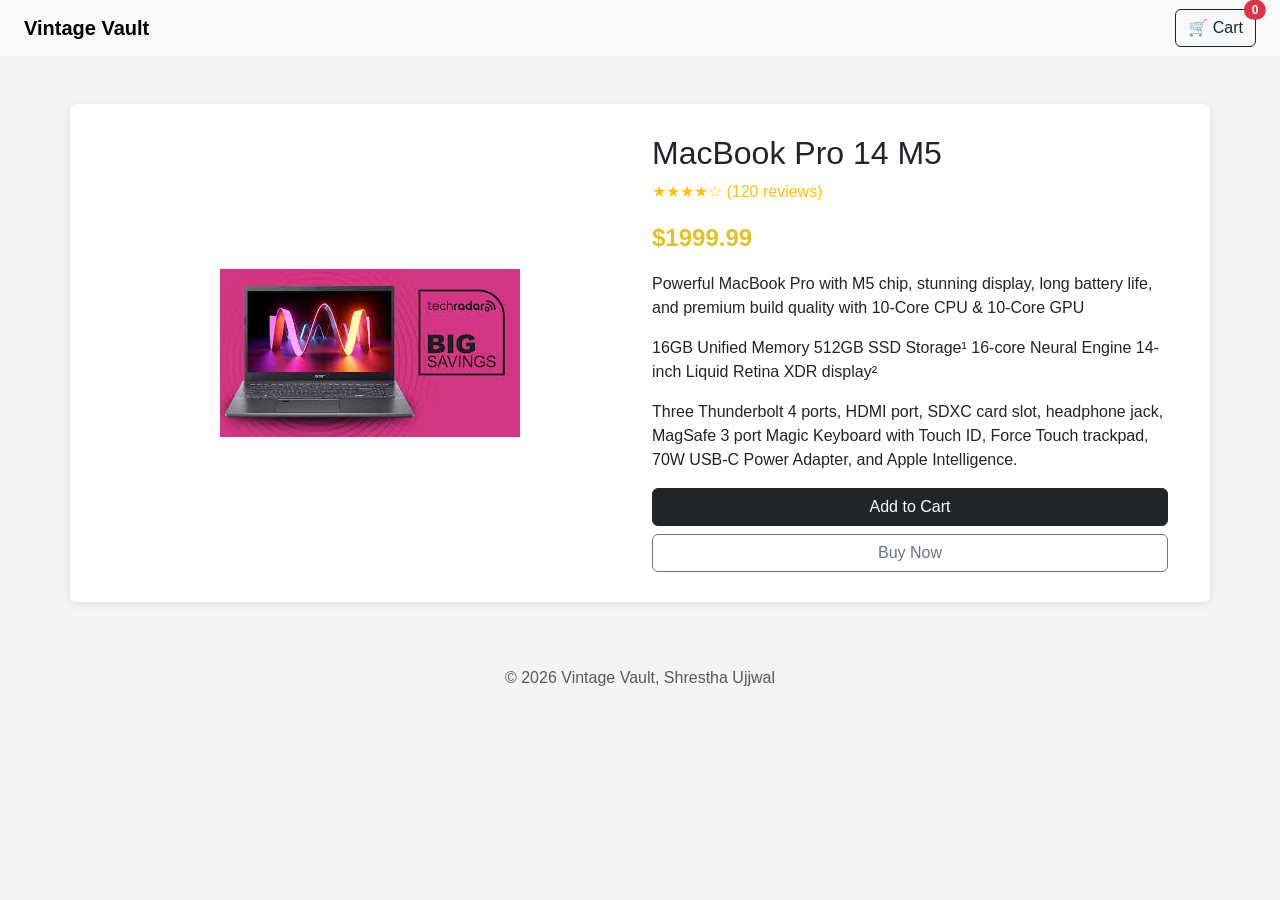
<file: macbook.html>
<!DOCTYPE html>
<html lang="en">
<head>
  <meta charset="UTF-8">
  <title>MacBook Pro 14 M5 | Vintage Vault</title>
  <meta name="viewport" content="width=device-width, initial-scale=1.0">

  <!-- Bootstrap -->
  <link href="https://cdn.jsdelivr.net/npm/bootstrap@5.3.8/dist/css/bootstrap.min.css" rel="stylesheet">

  <style>
    body {
      background-color: #f4f4f4;
      font-family: Arial, sans-serif;
    }
    .product-box {
      background: #fff;
      padding: 30px;
      border-radius: 6px;
      box-shadow: 0 2px 8px rgba(0,0,0,0.1);
    }
    .price {
      color: hsl(49, 78%, 52%);
      font-size: 1.5rem;
      font-weight: bold;
    }
  </style>
</head>

<body>

<!-- NAVBAR -->
<nav class="navbar navbar-light bg-light px-4">
  <a class="navbar-brand fw-bold" href="index.html">Vintage Vault</a>
  <a href="cart.html" class="btn btn-outline-dark position-relative">
    🛒 Cart
    <span id="cart-count"
      class="position-absolute top-0 start-100 translate-middle badge rounded-pill bg-danger">
      0
    </span>
  </a>
</nav>

<!-- PRODUCT DETAILS -->
<div class="container my-5">
  <div class="row product-box align-items-center">

    <!-- PRODUCT IMAGE -->
    <div class="col-md-6 text-center">
      <img src="images/slide3.jpeg" class="img-fluid" alt="MacBook Pro">
    </div>

    <!-- PRODUCT INFO -->
    <div class="col-md-6">
      <h2>MacBook Pro 14 M5</h2>
      <p class="text-warning">★★★★☆ (120 reviews)</p>
      <p class="price">$1999.99</p>

      <p>
        Powerful MacBook Pro with M5 chip, stunning display,
        long battery life, and premium build quality with 10-Core CPU & 10-Core GPU </p>
      <p> 
        16GB Unified Memory
        512GB SSD Storage¹
        16-core Neural Engine
        14-inch Liquid Retina XDR display² </p> 
        <p> 
        Three Thunderbolt 4 ports, HDMI port, SDXC card slot, headphone jack, MagSafe 3 port
        Magic Keyboard with Touch ID, Force Touch trackpad, 70W USB-C Power Adapter, and Apple Intelligence. 
      </p>

      <button class="btn btn-dark w-100 mb-2"
        onclick="addToCart({
         id: 1,
          name: 'MacBook Pro 14 M5',
          price: 1999.99,
          image: 'images/slide3.jpeg'
        })">Add to Cart
      </button>

      <button class="btn btn-outline-secondary w-100"
        onclick="goToLogin()">
        Buy Now
      </button>

    </div>

  </div>
</div>

<script>
  // Get cart from localStorage
  function getCart() {
    return JSON.parse(localStorage.getItem("cart")) || [];
  }

  // Save cart
  function saveCart(cart) {
    localStorage.setItem("cart", JSON.stringify(cart));
    updateCartCount();
  }

  // Update cart count
  function updateCartCount() {
    const cart = getCart();
    document.getElementById("cart-count").innerText = cart.length;
  }

  // Add product to cart
  function addToCart(product) {
    const cart = getCart();
    cart.push(product);
    saveCart(cart);
    alert("Product added to cart!");
  }

  // Initialize count on load
  updateCartCount();
</script>

<!-- FOOTER -->
<footer class="text-center py-3 text-muted">
  © 2026 Vintage Vault, Shrestha Ujjwal 
</footer>
<script>
function goToLogin() {
  window.location.href = "login.html";
}
</script>

</body>
</html>
</file>
<file: navbar.css>
.navbar {
  background-color: #1f2933; /* dark charcoal */
}
.navbar .nav-link,
.navbar .navbar-brand {
  color: #ffffff !important;
}
</file>
<file: style.css>
.product-link {
  text-decoration: none;
  color: inherit;
}

.product {
  transition: transform 0.2s ease, box-shadow 0.2s ease;
}

.product:hover {
  transform: translateY(-4px);
  box-shadow: 0 6px 14px rgba(0,0,0,0.15);
}

.add-to-cart-btn {
  background-color: #1f2933;
}

.add-to-cart-btn:hover {
  background-color: #111827;
}
</file>
